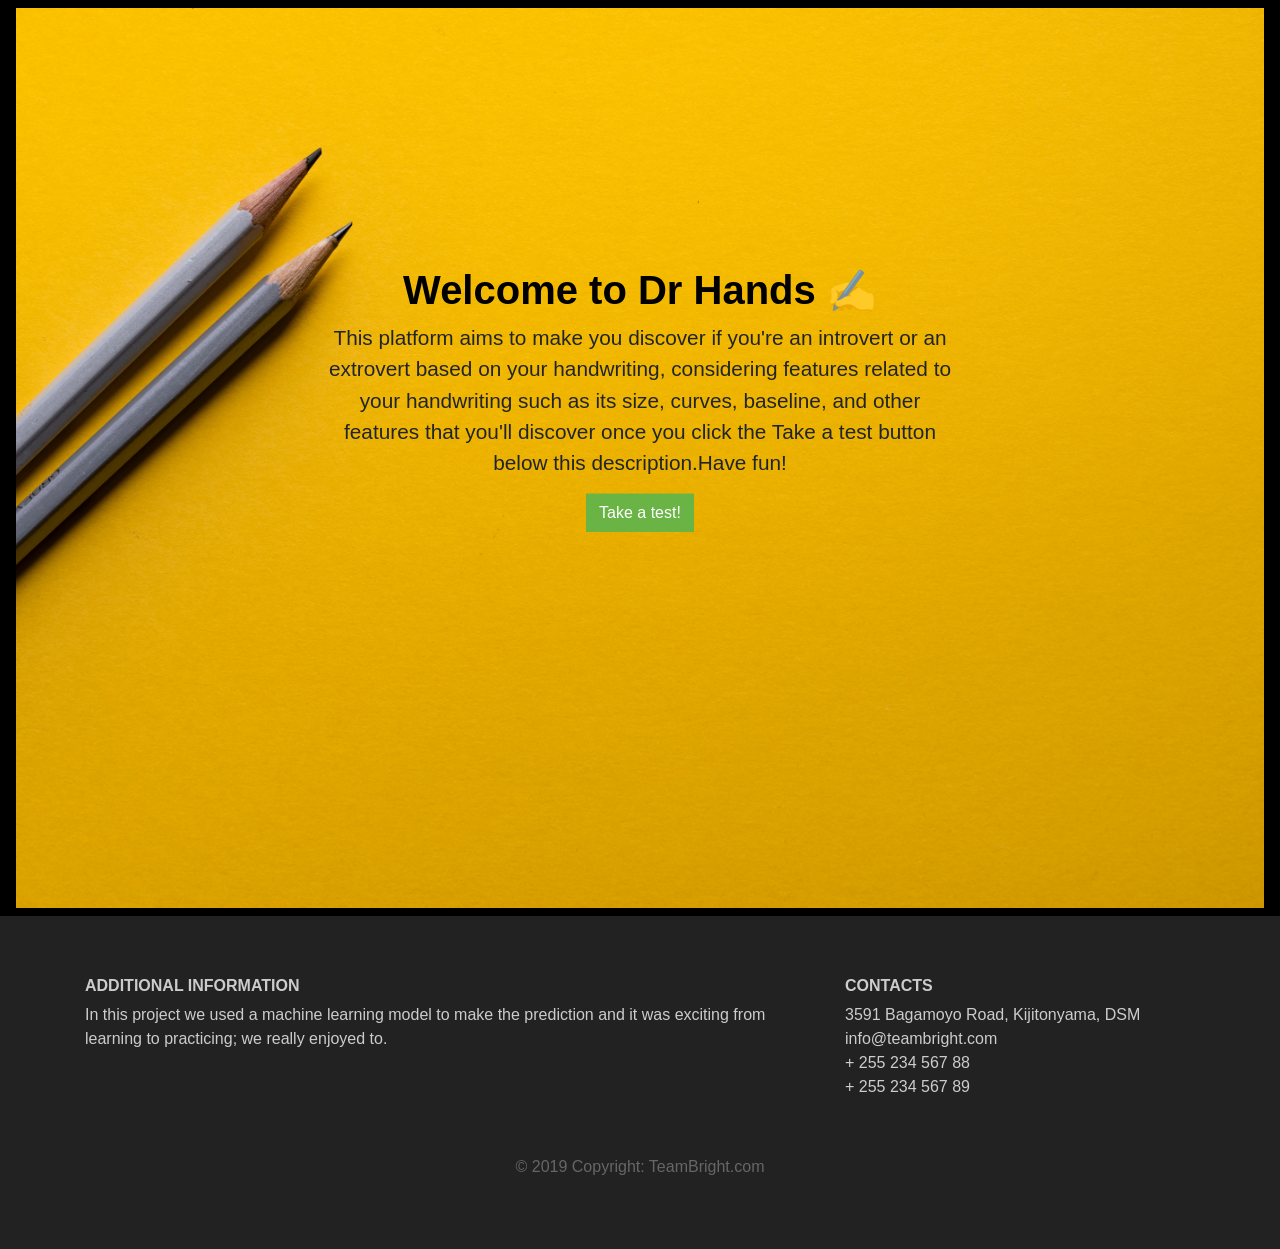
<file: index.html>
<!DOCTYPE html>
<html lang="en" dir="ltr">

<head>
  <title>Personality</title>
  <meta charset="utf-8">
  <meta name="viewport" content="width=device-width, initial-scale=1">
  <link rel="stylesheet" href="css/bootstrap.min.css">
  <link rel="stylesheet" type="text/css" href="css/main.css">

</head>

<body>

  <nav class="navbar navbar-expand-md">

    <div class="collapse navbar-collapse" id="main-navigation"></div>
    <header class="page-header header container-fluid"></header>
    <div class="description" id="a">
      <h1><b>Welcome to Dr Hands ✍</b></h1>
      <p>This platform aims to make you discover if you're an introvert or an extrovert based on your handwriting,
        considering features related to your handwriting such as its size, curves, baseline, and other features that
        you'll discover once you click the Take a test button below this description.Have fun!</p>

  <button type="button" class="btn btn-primary" data-toggle="modal" data-target="#exampleModal" data-whatever="@mdo">Take a test!</button>


  </nav>



  <!--code below is for the footer part which has 2 columns-->
  <footer class="page-footer">
    <div class="container">
      <div class="row">
        <div class="col-lg-8 col-md-8 col-sm-12">
          <!--code for columns-->
          <h6 class="text-uppercase font-weight-bold">Additional Information</h6>
          <p>In this project we used a machine learning model to make the prediction and it was exciting from learning
            to practicing; we really enjoyed to.</p>
          <p></p>
        </div>
        <div class="col-lg-4 col-md-4 col-sm-12">
          <h6 class="text-uppercase font-weight-bold">Contacts</h6>
          <p>3591 Bagamoyo Road, Kijitonyama, DSM
            <br />info@teambright.com
            <br />+ 255 234 567 88
            <br />+ 255 234 567 89</p>
        </div>
      </div>
      <div class="footer-copyright text-center">© 2019 Copyright: TeamBright.com</div>
  </footer>






  <div class="modal fade" id="exampleModal" tabindex="-1" role="dialog" aria-labelledby="exampleModalLabel" aria-hidden="true">
    <div class="modal-dialog" role="document">
      <div class="modal-content">
        <div class="modal-header">
          <h5 class="modal-title" id="exampleModalLabel">New Test</h5>
          <button type="button" class="close" data-dismiss="modal" aria-label="Close">
            <span aria-hidden="true">&times;</span>
          </button>
        </div>
        <div class="modal-body">

            <form>


              <div class="form-group">
                  <label for="exampleFormControlSelect1">Select Size</label>
                  <select class="form-control" id="exampleFormControlSelect1">
                    <option>large</option>
                    <option>average</option>
                    <option>small</option>

                  </select>
                </div>

                <div class="form-group">
                    <label for="exampleFormControlSelect1">Select Spacing</label>
                    <select class="form-control" id="exampleFormControlSelect1">
                      <option>far</option>
                      <option>average</option>
                      <option>small</option>

                    </select>
                  </div>

                  <div class="form-group">
                      <label for="exampleFormControlSelect1">Select Gaps</label>
                      <select class="form-control" id="exampleFormControlSelect1">
                        <option>small</option>
                        <option>average</option>
                        <option>large</option>

                      </select>
                    </div>

                    <div class="form-group">
                        <label for="exampleFormControlSelect1">Select Stringing</label>
                        <select class="form-control" id="exampleFormControlSelect1">
                          <option>garland</option>
                          <option>thread</option>
                          <option>arcades</option>

                        </select>
                      </div>

                <div class="form-group">
                    <label for="exampleFormControlSelect1">Select Pressure</label>
                    <select class="form-control" id="exampleFormControlSelect1">
                      <option>hard</option>
                      <option>light</option>
                      <option>average</option>

                    </select>
                  </div>




                  <div class="form-group">
                      <label for="exampleFormControlSelect1">Select Slant</label>
                      <select class="form-control" id="exampleFormControlSelect1">
                        <option>straight</option>
                        <option>left</option>
                        <option>right</option>

                      </select>
                    </div>



                    <div class="form-group">
                        <label for="exampleFormControlSelect1">Select Baseline</label>
                        <select class="form-control" id="exampleFormControlSelect1">
                          <option>downward</option>
                          <option>wavy</option>

                        </select>
                      </div>

            <!-- Following codes is for checkboxes

             <div class="form-group form-check">
                <input type="checkbox" class="form-check-input" id="exampleCheck1">
                <label class="form-check-label" for="exampleCheck1">Slank</label>
              </div>


              <div class="form-check">
                <input class="form-check-input" type="checkbox" value="" id="defaultCheck1">
                <label class="form-check-label" for="defaultCheck1">Default checkbox</label>
              </div>
              <div class="form-check">
                <input class="form-check-input" type="checkbox" value="" id="defaultCheck2" disabled>
                <label class="form-check-label" for="defaultCheck2">
                  Disabled checkbox
                </label>
              </div>-->





            </form>



        </div>
        <div class="modal-footer">
          <button type="button" class="btn btn-secondary" data-dismiss="modal">Close</button>
          <button type="button" class="btn btn-primary">Submit</button>
        </div>
      </div>
    </div>
  </div>













  <script src="js/jquery-3.4.1.js"></script>
  <script src="js/bootstrap.min.js"></script>
  <script src="js/main.js"></script>
</body>

</html>
</file>
<file: css/main.css>
body {
  padding: 0;
  margin: 0;
  background: #f2f6e9;
}
/*--- navigation bar ---*/
.navbar {
  background:black;
}
.nav-link,
.navbar-brand {
  color: #fff;
  cursor: pointer;
}
.nav-link {
  margin-right: 1em !important;
}
.nav-link:hover {
  color: #000;
}
.navbar-collapse {
  justify-content: flex-end;
}

.overlay {
  position: absolute;
  min-height: 100%;
  min-width: 100%;
  left: 0;
  top: 0;
  background: rgba(0, 0, 0, 0.6);
}

.header {
  background-image: url('../imgs/writing2.jpg');
  background-size: cover;
  background-position: center;
  position: relative;
}

.description {
  left: 50%;
  position: absolute;
  top: 45%;
  transform: translate(-50%, -55%);
  text-align: center;
}
.description h1 {
  color: black;
}

/*#6ab446--green color*/
.description p {
  font-size: 1.3rem;
  line-height: 1.5;
  font-family: sans-serif;
}

.description button {
  border:1px solid #6ab446;
  background:#6ab446;
  border-radius: 0;
  color:#fff;
}


.description button:hover {
  border:1px solid #fff;
  background:#fff;
  color:#000;
  outline: none !important;
  box-shadow: none !important;
  -webkit-box-shadow: none !important;
}



label, .btn:focus,.btn:active {
  color: #ccc;  
  outline: none !important;
  box-shadow: none !important;
  -webkit-box-shadow: none !important;
}

.features {
  margin: 4em auto;
  padding: 1em;
  position: relative;
}
.feature-title {
  color: #333;
  font-size: 1.3rem;
  font-weight: 700;
  margin-bottom: 20px;
  text-transform: uppercase;
}
.features img {
  -webkit-box-shadow: 1px 1px 4px rgba(0, 0, 0, 0.4);
  -moz-box-shadow: 1px 1px 4px rgba(0, 0, 0, 0.4);
  box-shadow: 1px 1px 4px rgba(0, 0, 0, 0.4);
  margin-bottom: 16px;
}

.left {
  width: 50%;
}

.right {
  width: 50%;
  right: 0px;
}

a {
  color: #6ab446;
  align: center;
}

@media (max-width: 575.98px) {
  .description {
    left: 0;
    padding: 0 15px;
    position: absolute;
    top: 10%;
    transform: none;
    text-align: center;
  }

  .description h1 {
    font-size: 2em;
  }

  .description p {
    font-size: 1.2rem;
  }

  .features {
    margin: 0;
  }
}

.page-footer {
  background-color: #222;
  color: #ccc;
  padding: 60px 0 30px;
}
.footer-copyright {
  color: #666;
  padding: 40px 0;
}

/*codes below are css for the form*/
/* form {
  padding: 15px;
  border: 1px solid #666;
  background: #fff;
  display: none;
} */

/* #formButton {
  display: block;
  margin-right: auto;
  margin-left: auto;
} */
</file>
